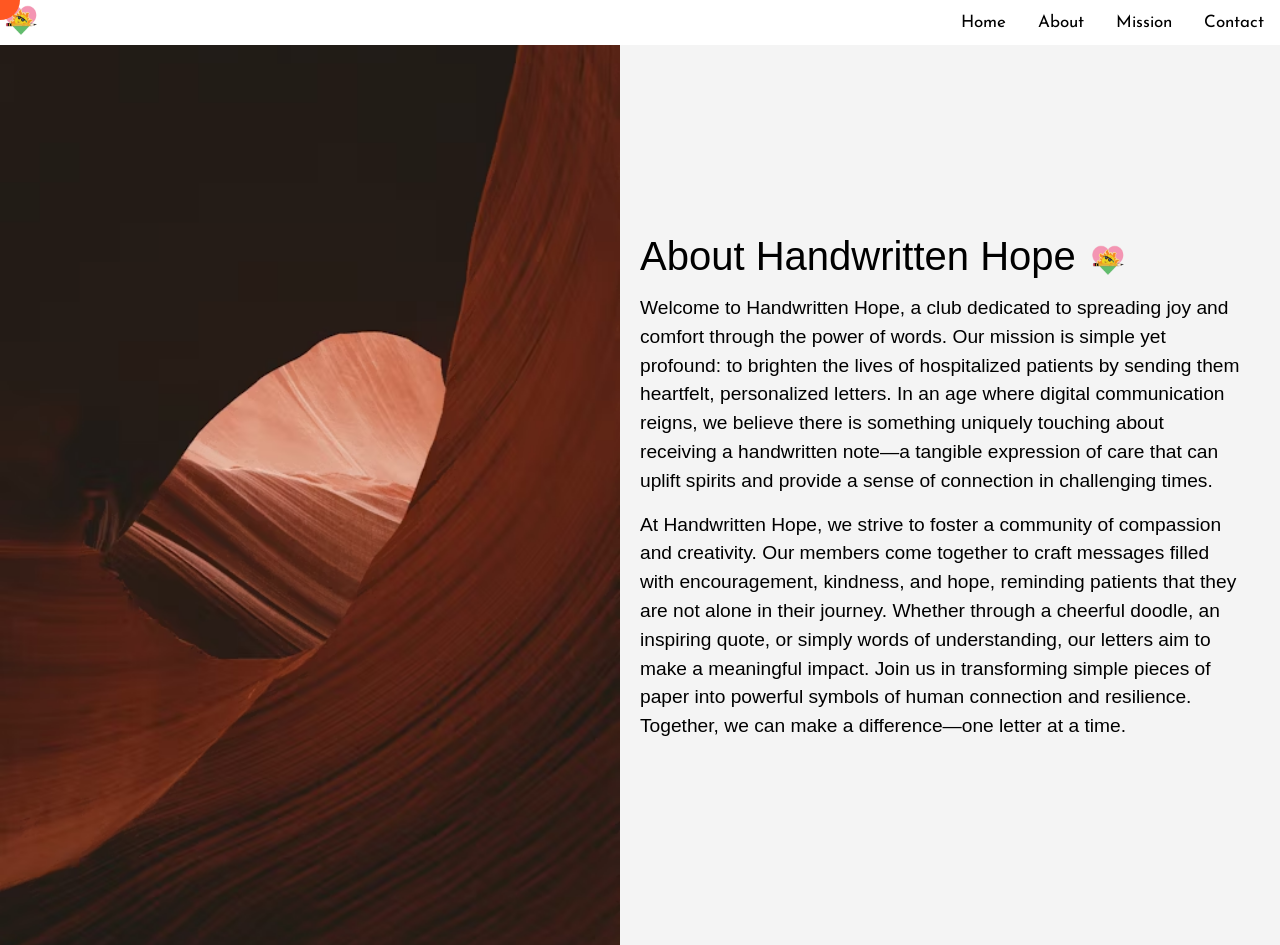
<file: about.html>
<!DOCTYPE html>
<html lang="en">
  <head>
    <meta charset="UTF-8">
    <meta name="viewport" content="width=device-width, initial-scale=1.0">
    <meta http-equiv="X-UA-Compatible" content="ie=edge">
    <title>Handwritten Hope</title>
    <link rel="stylesheet" href="style.css">
    <link rel="shortcut icon" href="/assets/Logo.png">
  </head>
  <body>
    <div class="topnav">
        <a class="active" href="/contact.html">Contact</a>
        <a href="/mission.html">Mission</a>
        <a href="/about.html">About</a>
        <a href="/main.html">Home</a>
        <img class="logo1" src="/assets/Logo.png">
      </div>
    <div class="about-container">
      <div class="about-left">
        <img src="/assets/unsplash.avif" alt="Image" class="about-image" />
      </div>
      <div class="about-right">
        <div class="about-title">About Handwritten Hope <img class="logo1" src="/assets/Logo.png"></div>
        <div class="about-text">
          Welcome to Handwritten Hope, a club dedicated to spreading joy and comfort through the power of words. Our mission is simple yet profound: to brighten the lives of hospitalized patients by sending them heartfelt, personalized letters. In an age where digital communication reigns, we believe there is something uniquely touching about receiving a handwritten note—a tangible expression of care that can uplift spirits and provide a sense of connection in challenging times.
        </div>
        <div class="about-text">
          At Handwritten Hope, we strive to foster a community of compassion and creativity. Our members come together to craft messages filled with encouragement, kindness, and hope, reminding patients that they are not alone in their journey. Whether through a cheerful doodle, an inspiring quote, or simply words of understanding, our letters aim to make a meaningful impact. Join us in transforming simple pieces of paper into powerful symbols of human connection and resilience. Together, we can make a difference—one letter at a time.
        </div>
      
      </div>
    </div>
    <div class="circle"></div>
    <script src="scripts/mission.js"></script>
    <script src="circle-follow.js"></script>
    <script src="/scripts/zoom.js"></script>
  </body>
</html>
</file>
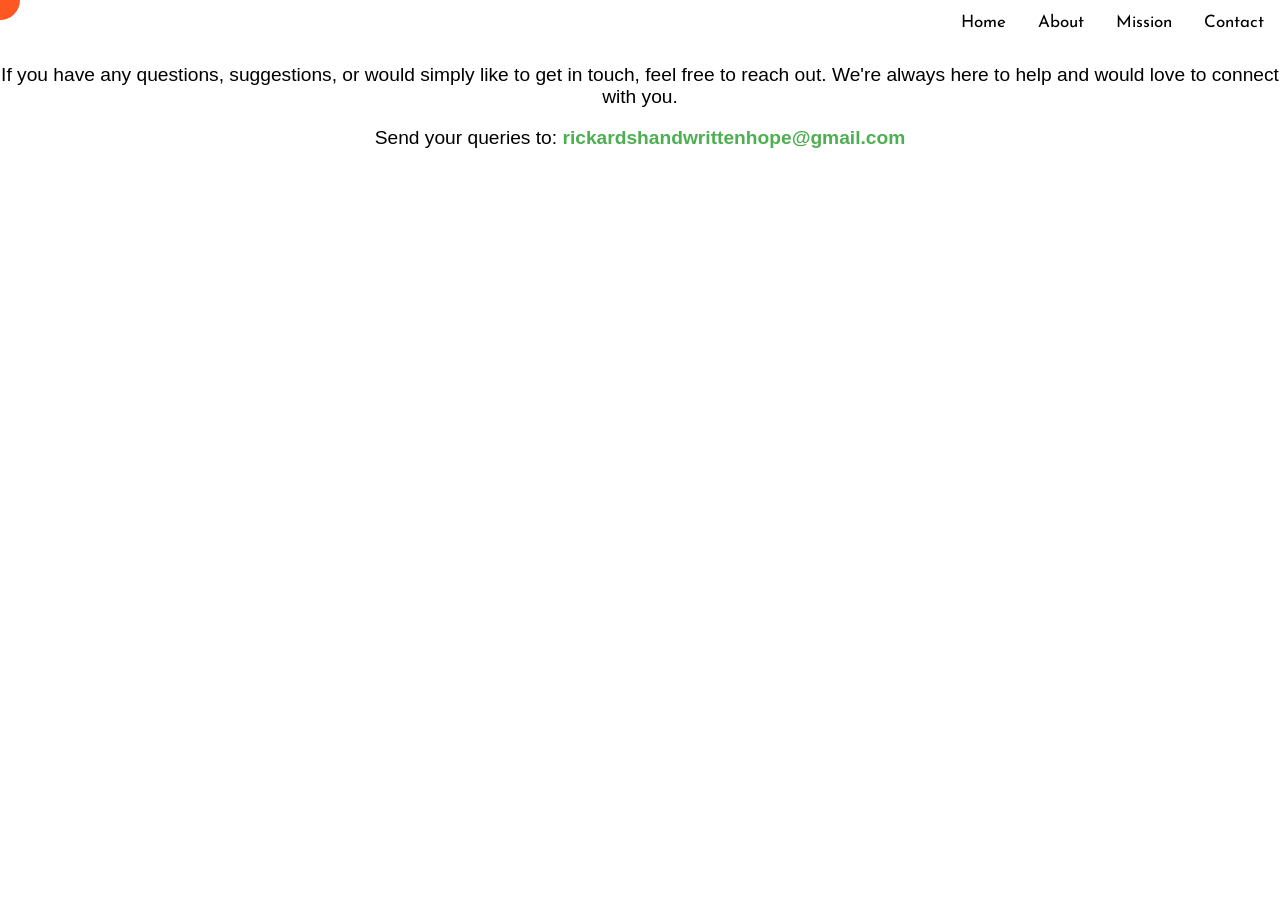
<file: contact.html>
<!DOCTYPE html>
<html lang="en">
<head>
    <meta charset="UTF-8">
    <meta name="viewport" content="width=device-width, initial-scale=1.0">
    <title>Contact - Handwritten Hope</title>
    <link rel="stylesheet" href="style.css">
    <link rel="shortcut icon" href="/assets/Logo.png">
</head>
<body>
    <header>
        <nav class="topnav">
            <a href="/contact.html" class="active">Contact</a>
            <a href="/mission.html">Mission</a>
            <a href="/about.html">About</a>
            <a href="/main.html">Home</a>
        </nav>
    </header>

    <main class="contact-container">
        <section class="contact-content">
            <p>If you have any questions, suggestions, or would simply like to get in touch, feel free to reach out. We're always here to help and would love to connect with you.</p>
            <p>Send your queries to: <a href="mailto:rickardshandwrittenhope@gmail.com">rickardshandwrittenhope@gmail.com</a></p>
        </section>
    </main>
    <script src="circle-follow.js"></script>
</body>
</html>
</file>
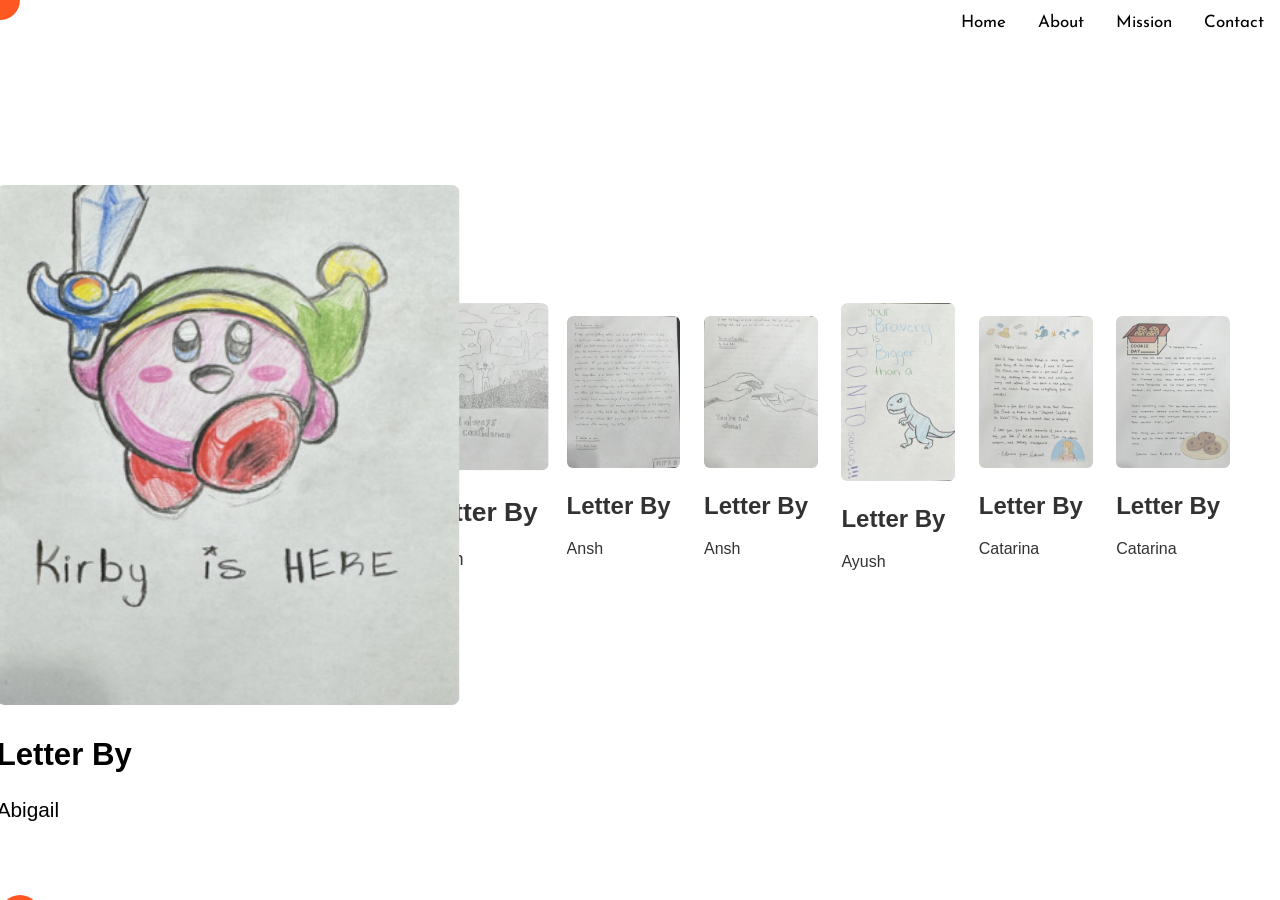
<file: main.html>
<!DOCTYPE html>
<html lang="en">
  <head>
    <meta charset="UTF-8">
    <meta name="viewport" content="width=device-width, initial-scale=1.0">
    <meta http-equiv="X-UA-Compatible" content="ie=edge">
    <title>Handwritten Hope</title>
    <link rel="stylesheet" href="style.css">
    <link rel="shortcut icon" href="/assets/Logo.png">
    <style>
      .slider-container {
        margin-top: -50px; /* Adjust this value to move the slider up */
      }
    </style>
  </head>
  <body>
    <div class="topnav">
        <a class="active" href="/contact.html">Contact</a>
        <a href="/mission.html">Mission</a>
        <a href="/about.html">About</a>
        <a href="/main.html">Home</a>
      </div>

      <section class="slider-container">
        <div class="slider-images">
          <div class="slider-img">
            <img src="/assets/mainsite/AB1.jpg" alt="1" />
            <div class="details">
              <h2>Letter By</h2>
              <p>Abigail</p>
            </div>
          </div>
          <div class="slider-img">
            <img src="/assets/mainsite/AP1.jpg" alt="2" />
            <div class="details">
              <h2>Letter By</h2>
              <p>Ansh</p>
            </div>
          </div>
          <div class="slider-img">
            <img src="/assets/mainsite/AP2.jpg" alt="3" />
            <div class="details">
              <h2>Letter By</h2>
              <p>Ansh</p>
            </div>
          </div>
          <div class="slider-img active">
            <img src="/assets/mainsite/AP3.jpg" alt="4" />
            <div class="details">
              <h2>Letter By</h2>
              <p>Ansh</p>
            </div>
          </div>
          <div class="slider-img">
            <img src="/assets/mainsite/AY1.jpg" alt="5" />
            <div class="details">
              <h2>Letter By</h2>
              <p>Ayush</p>
            </div>
          </div>
          <div class="slider-img">
            <img src="/assets/mainsite/CN1.jpg" alt="6" />
            <div class="details">
              <h2>Letter By</h2>
              <p>Catarina</p>
            </div>
          </div>
          <div class="slider-img">
            <img src="/assets/mainsite/CN2.jpg" alt="7" />
            <div class="details">
              <h2>Letter By</h2>
              <p>Catarina</p>
            </div>
          </div>
        </div>
      </section>
      <div class="circle"></div>
      <script src="scripts/mission.js"></script>
      <script src="circle-follow.js"></script>
    <script src="/scripts/imagecarousel.js"></script>
  
  </body>
</html>
</file>
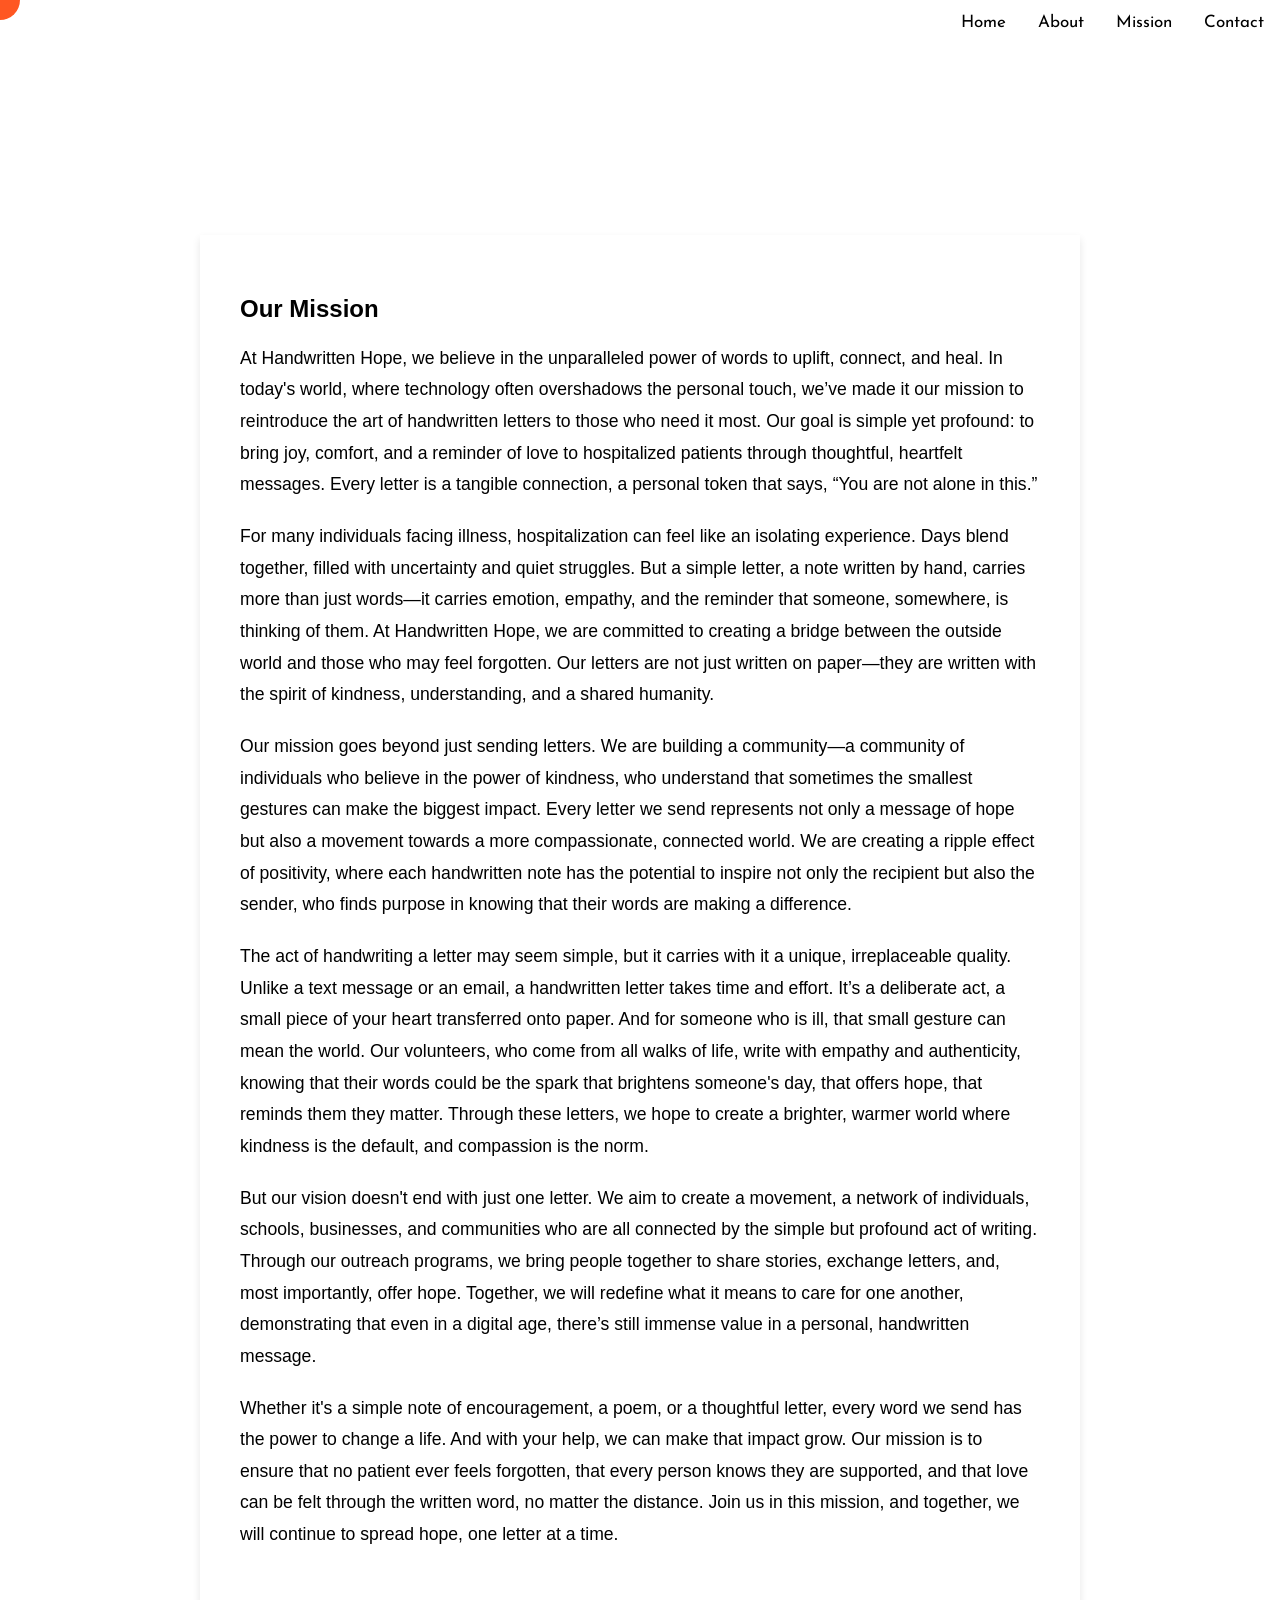
<file: mission.html>
<!DOCTYPE html>
<html lang="en">
<head>
    <meta charset="UTF-8">
    <meta name="viewport" content="width=device-width, initial-scale=1.0">
    <title>Our Mission - Handwritten Hope</title>
    <link rel="stylesheet" href="style.css">
    <link rel="shortcut icon" href="/assets/Logo.png">
</head>
<body>
    <header>
        <nav class="topnav">
            <a href="/contact.html">Contact</a>
            <a href="/mission.html">Mission</a>
            <a href="/about.html" class="active">About</a>
            <a href="/main.html">Home</a>
        </nav>
    </header>

    <main class="mission-container">
        <section class="mission-content">
            <h2>Our Mission</h2>
            <p>
                At Handwritten Hope, we believe in the unparalleled power of words to uplift, connect, and heal. In today's world, where technology often overshadows the personal touch, we’ve made it our mission to reintroduce the art of handwritten letters to those who need it most. Our goal is simple yet profound: to bring joy, comfort, and a reminder of love to hospitalized patients through thoughtful, heartfelt messages. Every letter is a tangible connection, a personal token that says, “You are not alone in this.”
            </p>
            <p>
                For many individuals facing illness, hospitalization can feel like an isolating experience. Days blend together, filled with uncertainty and quiet struggles. But a simple letter, a note written by hand, carries more than just words—it carries emotion, empathy, and the reminder that someone, somewhere, is thinking of them. At Handwritten Hope, we are committed to creating a bridge between the outside world and those who may feel forgotten. Our letters are not just written on paper—they are written with the spirit of kindness, understanding, and a shared humanity.
            </p>
            <p>
                Our mission goes beyond just sending letters. We are building a community—a community of individuals who believe in the power of kindness, who understand that sometimes the smallest gestures can make the biggest impact. Every letter we send represents not only a message of hope but also a movement towards a more compassionate, connected world. We are creating a ripple effect of positivity, where each handwritten note has the potential to inspire not only the recipient but also the sender, who finds purpose in knowing that their words are making a difference.
            </p>
            <p>
                The act of handwriting a letter may seem simple, but it carries with it a unique, irreplaceable quality. Unlike a text message or an email, a handwritten letter takes time and effort. It’s a deliberate act, a small piece of your heart transferred onto paper. And for someone who is ill, that small gesture can mean the world. Our volunteers, who come from all walks of life, write with empathy and authenticity, knowing that their words could be the spark that brightens someone's day, that offers hope, that reminds them they matter. Through these letters, we hope to create a brighter, warmer world where kindness is the default, and compassion is the norm.
            </p>
            <p>
                But our vision doesn't end with just one letter. We aim to create a movement, a network of individuals, schools, businesses, and communities who are all connected by the simple but profound act of writing. Through our outreach programs, we bring people together to share stories, exchange letters, and, most importantly, offer hope. Together, we will redefine what it means to care for one another, demonstrating that even in a digital age, there’s still immense value in a personal, handwritten message.
            </p>
            <p>
                Whether it's a simple note of encouragement, a poem, or a thoughtful letter, every word we send has the power to change a life. And with your help, we can make that impact grow. Our mission is to ensure that no patient ever feels forgotten, that every person knows they are supported, and that love can be felt through the written word, no matter the distance. Join us in this mission, and together, we will continue to spread hope, one letter at a time.
            </p>
        </section>
    </main>
    <script src="scripts/animatemission.js"></script>
    <script src="scripts/mission.js"></script>
    <script src="circle-follow.js"></script>
</body>
</html>
</file>
<file: style.css>
/* lol only edit this(ts) if your a sigma or else you pmo💔 */
@import url('https://fonts.googleapis.com/css2?family=Josefin+Sans:ital,wght@0,100..700;1,100..700&family=Patrick+Hand&family=Roboto:ital,wght@0,100;0,300;0,400;0,500;0,700;0,900;1,100;1,300;1,400;1,500;1,700;1,900&family=Tiny5&display=swap');

/* Global Styles */
body, html {
    margin: 0;
    padding: 0;
    font-family: 'Space Grotesk', sans-serif;
    background-color: #ffffff;
    color: #000000;
    transition: opacity 0.5s ease-in-out, visibility 0.5s ease-in-out;
}

* {
    user-select: none;
    -webkit-user-select: none;
    -moz-user-select: none;
    -ms-user-select: none;
    cursor: none !important;
}

/* Landing Page */
.logo{
    height: 25%;
    width: 25%;
}

.landing-container {
    height: 100vh;
    display: flex;
    flex-direction: column;
    justify-content: center;
    align-items: center;
    gap: 2rem;
    transition: opacity 2s ease;
}

.carousel-container {
    position: relative;
    width: 600px;
    height: 600px;
    transition: opacity 2s ease;
}

.center-content {
    position: absolute;
    top: 50%;
    left: 50%;
    transform: translate(-50%, -50%);
    z-index: 2;
    text-align: center;
    background-color: rgba(255, 255, 255, 0.9);
    padding: 1rem;
    border-radius: 0;
}

h1 {
    font-size: 2rem;
    font-weight: 500;
    letter-spacing: -0.02em;
    margin: 0;
}

.carousel-items {
    width: 100%;
    height: 100%;
    position: relative;
}

.carousel-item {
    position: absolute;
    width: 150px;
    height: 150px;
    left: 50%;
    top: 50%;
}

.carousel-item img {
    width: 100%;
    height: 100%;
    object-fit: contain;
}

.enter-button {
    padding: 1rem 2rem;
    font-family: 'Space Grotesk', sans-serif;
    font-size: 1rem;
    background: none;
    border: 1px solid #000;
    cursor: pointer;
    transition: all 0.3s ease;
    margin-top: 2rem;
}

.enter-button:hover {
    background: #000;
    color: #fff;
}

/* Navigation */
.topnav {
    bottom: 5%;
    overflow: hidden;
}

.topnav a {
    font-family: "Josefin Sans", serif;
    float: right;
    color: #000000;
    text-align: center;
    padding: 14px 16px;
    text-decoration: none;
    font-size: 17px;
}

/* Slider */
.slider-container {
    width: 100%;
    height: 100vh;
    background-repeat: no-repeat;
    background-position: center;
    background-size: cover;
    display: flex;
    align-items: center;
    justify-content: center;
    overflow: hidden;
    padding: 0 20px;
    box-sizing: border-box;
}

.slider-images {
    display: flex;
    align-items: center;
    gap: 2%;
    width: 100%;
    max-width: 1200px;
    padding: 0 10px;
    box-sizing: border-box;
}

.slider-images img {
    width: 100%;
    height: 100%;
    object-fit: cover;
    border-radius: 6px;
}

.slider-img {
    width: clamp(6rem, 10vw, 150px);
    border-radius: 6px;
    cursor: pointer;
    position: relative;
    transition: transform 0.7s ease, width 0.7s ease, height 0.7s ease;
    overflow: hidden;
}

.slider-img.active {
    transform: scale(2);
    z-index: 1;
    width: clamp(15rem, 40vw, 400px) !important;
    height: clamp(20rem, 50vh, 400px) !important;
    overflow: visible;
}

.slider-img.active h1 {
    display: none;
}

.slider-img.active .details p,
.slider-img.active .details h2 {
    display: block;
}

.slider-img:not(.active) {
    animation: bobbing 3s ease-in-out infinite;
    opacity: 0.8;
}

@keyframes bobbing {
    0%, 100% {
        transform: translateY(0);
    }
    50% {
        transform: translateY(-10px);
    }
}

@media (max-width: 768px) {
    .slider-images {
        gap: 5px;
    }

    .slider-img {
        width: clamp(4rem, 8vw, 100px);
    }

    .slider-img.active {
        width: clamp(10rem, 30vw, 300px) !important;
        height: clamp(15rem, 40vh, 300px) !important;
    }
}

@media (max-width: 480px) {
    .slider-container {
        height: auto;
        padding: 20px 10px;
    }

    .slider-images {
        flex-direction: column;
        gap: 10px;
    }

    .slider-img {
        width: 70%;
    }

    .slider-img.active {
        width: 80% !important;
        height: auto !important;
    }
}

/* About Section */
.about-container {
    display: flex;
    flex-direction: column; 
    height: auto;
    min-height: 100vh; 
}

.about-left,
.about-right {
    flex: 1; 
    width: 100%; 
}

.about-left {
    position: relative;
    overflow: hidden;
    height: 50vh; 
}

.about-right {
    padding: 20px;
    display: flex;
    flex-direction: column;
    justify-content: center;
    align-items: flex-start;
    background-color: #f4f4f4;
}

.about-image {
    width: 100%;
    height: 100%;
    object-fit: cover;
    transition: transform 0.3s ease;
}

.about-title {
    font-size: 2rem; 
    margin-bottom: 15px;
}

.about-text {
    font-size: 1rem; 
    line-height: 1.5;
    max-width: 100%; 
    margin-bottom: 15px;
}

@media (min-width: 768px) {
    .about-container {
        flex-direction: row;
    }

    .about-left {
        height: 100vh; 
    }

    .about-title {
        font-size: 2.5rem; 
    }

    .about-text {
        font-size: 1.2rem;
        max-width: 600px; 
    }
}
/* Mission Section */
.mission-container {
    padding-top: 190px;
    min-height: 100vh;
    display: flex;
    justify-content: center;
    align-items: flex-start;
    position: relative;
    overflow: hidden;
}

.mission-content {
    width: 70%;
    max-width: 800px;
    background-color: white;
    padding: 40px;
    box-shadow: 0 4px 8px rgba(0, 0, 0, 0.1);
    position: relative;
    opacity: 0;
    z-index: 10;
    animation: fadeIn 2s ease-out forwards, bob 2s ease-in-out infinite;
    margin: 0 auto;
}

.mission-content p {
    font-size: 1.1rem;
    line-height: 1.8;
    margin-bottom: 20px;
}

/* Contact Section */
.contact-content {
    text-align: center;
    font-size: 1.5rem;
}

.contact-content h1 {
    font-size: 2.5rem;
    margin-bottom: 20px;
    color: #333;
}

.contact-content p {
    font-size: 1.2rem;
}

.contact-content a {
    color: #4CAF50;
    text-decoration: none;
    font-weight: bold;
}

.contact-content a:hover {
    text-decoration: underline;
}

/* Animations */
@keyframes fadeIn {
    0% {
        opacity: 0;
    }
    100% {
        opacity: 1;
    }
}

@keyframes bob {
    0%, 100% {
        transform: translateY(0);
    }
    50% {
        transform: translateY(-10px);
    }
}

/* Utility Classes */
.fade-out {
    opacity: 0;
}

.logo1 {
    width: 45px;
    height: 30px;
    position: relative;
    top: 5px;
}

.circle {
    position: fixed;
    width: 40px;
    height: 40px;
    background-color: #ff5722;
    border-radius: 50%;
    pointer-events: none;
    transition: transform 0.2s ease-out;
}
</file>
